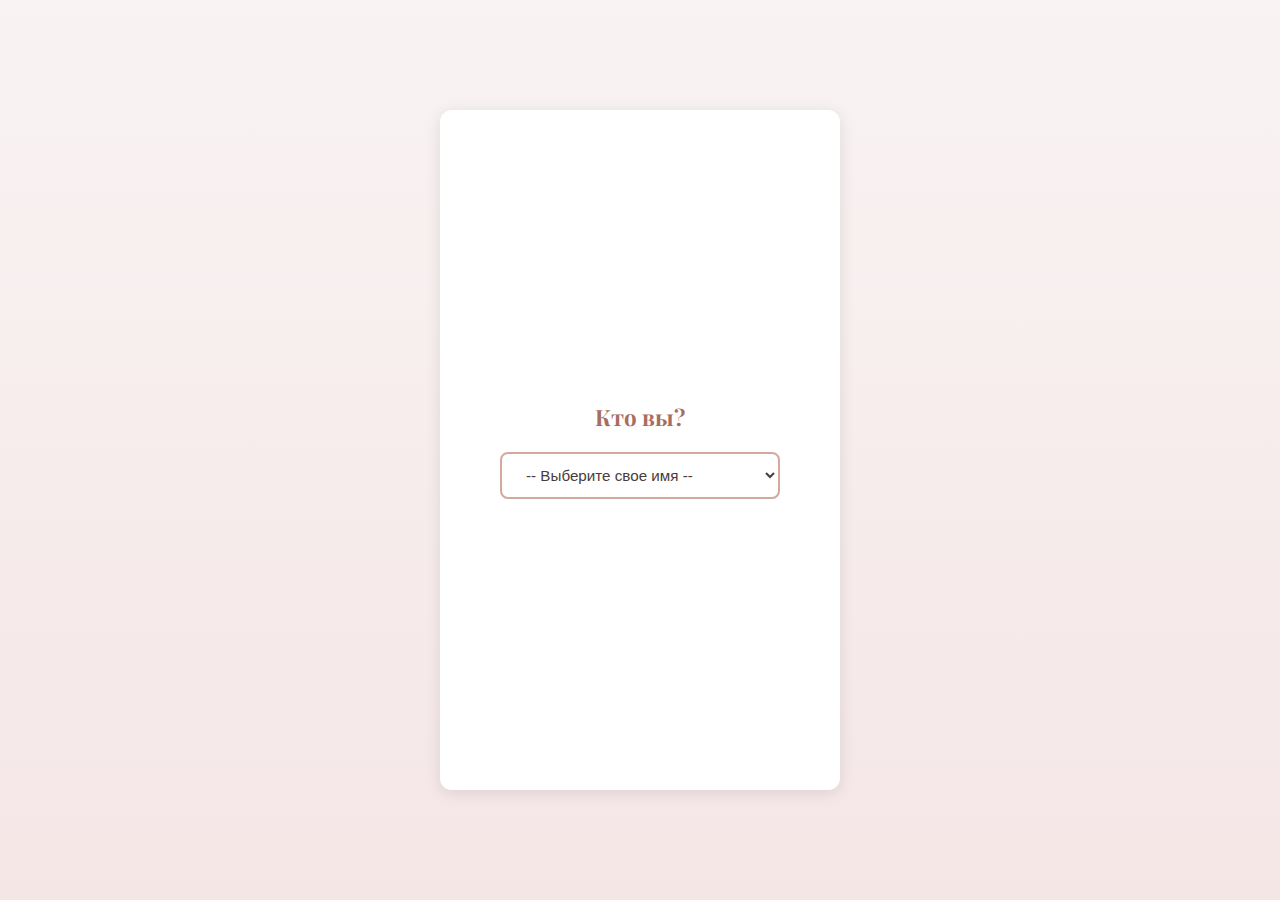
<file: index.html>
<!DOCTYPE html>
<html lang="ru">
<head>
    <meta charset="UTF-8">
    <meta name="viewport" content="width=device-width, initial-scale=1.0, maximum-scale=1.0, user-scalable=no">
    <title>Приглашение на свадьбу Алины и Максима</title>
    <style>
        @import url('https://fonts.googleapis.com/css2?family=Playfair+Display:wght@400;700&family=Marck+Script&family=Roboto:wght@300;400&display=swap');
        
        * {
            margin: 0;
            padding: 0;
            box-sizing: border-box;
            -webkit-tap-highlight-color: transparent;
        }
        
        body {
            font-family: 'Roboto', sans-serif;
            background: linear-gradient(to bottom, #f9f3f3, #f5e6e6);
            color: #4a3c3c;
            height: 100vh;
            overflow: hidden;
            display: flex;
            justify-content: center;
            align-items: center;
            padding: 10px;
        }
        
        .container {
            width: 100%;
            max-width: 400px;
            height: 84vh;
            max-height: 680px;
            background: rgba(255, 255, 255, 0.98);
            border-radius: 12px;
            box-shadow: 0 3px 15px rgba(0, 0, 0, 0.1);
            overflow: hidden;
            padding: 15px;
            position: relative;
            display: flex;
            flex-direction: column;
        }
        
        .guest-selector {
            text-align: center;
            padding: 20px 10px;
            animation: fadeIn 1s ease;
            flex: 1;
            display: flex;
            flex-direction: column;
            justify-content: center;
        }
        
        .guest-selector h2 {
            font-family: 'Playfair Display', serif;
            color: #a76d60;
            margin-bottom: 20px;
            font-size: 1.4rem;
        }
        
        select {
            padding: 12px 20px;
            border: 2px solid #d4a8a0;
            border-radius: 8px;
            font-size: 0.95rem;
            background: white;
            color: #4a3c3c;
            width: 100%;
            max-width: 280px;
            outline: none;
            margin: 0 auto;
            display: block;
            cursor: pointer;
        }
        
        .invitation-content {
            display: none;
            flex-direction: column;
            height: 100%;
            overflow: hidden;
            animation: fadeIn 0.5s ease;
        }
        
        .header {
            text-align: center;
            padding: 8px 0;
            margin-bottom: 5px;
        }
        
        .names {
            font-family: 'Playfair Display', serif;
            font-size: 1.7rem;
            margin-bottom: 5px;
            color: #a76d60;
        }
        
        .date {
            font-family: 'Marck Script', cursive;
            font-size: 1.2rem;
            margin-bottom: 8px;
            color: #7c5c5c;
        }
        
        .personal-greeting {
            font-size: 0.95rem;
            line-height: 1.4;
            margin: 10px 0;
            text-align: center;
            padding: 0 5px;
        }
        
        .events {
            display: flex;
            flex-direction: column;
            margin: 10px 0;
            gap: 12px;
        }
        
        .event-card {
            background: white;
            border-radius: 8px;
            padding: 14px;
            box-shadow: 0 2px 6px rgba(0, 0, 0, 0.05);
            border: 1px solid #f0e0e0;
        }
        
        .event-card h3 {
            font-family: 'Playfair Display', serif;
            color: #a76d60;
            margin-bottom: 10px;
            font-size: 1.1rem;
            text-align: center;
        }
        
        .event-time {
            font-weight: bold;
            margin-bottom: 6px;
            font-size: 0.95rem;
        }
        
        .event-address {
            margin-top: 10px;
            padding: 10px;
            background: #f8f0f0;
            border-radius: 6px;
            font-size: 0.9rem;
            line-height: 1.4;
        }
        
        .notes {
            background: #f8f0f0;
            padding: 14px;
            border-radius: 8px;
            margin: 10px 0;
            font-size: 0.85rem;
            border-left: 3px solid #d4a8a0;
        }
        
        .notes h3 {
            font-family: 'Playfair Display', serif;
            color: #a76d60;
            margin-bottom: 10px;
            font-size: 1rem;
            text-align: center;
        }
        
        .notes ul {
            padding-left: 18px;
        }
        
        .notes li {
            margin: 8px 0;
            line-height: 1.4;
        }
        
        footer {
            text-align: center;
            margin-top: 10px;
            padding: 10px 0;
            color: #7c5c5c;
            font-size: 0.8rem;
            border-top: 1px solid #f0e0e0;
        }
        
        /* Анимации */
        @keyframes fadeIn {
            from { opacity: 0; }
            to { opacity: 1; }
        }
        
        /* Декоративные элементы */
        .divider {
            height: 1px;
            background: linear-gradient(to right, transparent, #d4a8a0, transparent);
            margin: 12px 0;
            width: 100%;
        }
        
        /* Адаптивность */
        @media (max-height: 700px) {
            .container {
                height: 88vh;
                max-height: 88vh;
                padding: 12px;
            }
            
            .names {
                font-size: 1.5rem;
            }
            
            .date {
                font-size: 1.1rem;
            }
            
            .event-card {
                padding: 12px;
            }
            
            .notes {
                padding: 12px;
            }
        }
    </style>
</head>
<body>
    <div class="container">
        <div class="guest-selector" id="guest-selector">
            <h2>Кто вы?</h2>
            <select id="guest-select">
                <option value="">-- Выберите свое имя --</option>
                <option value="Дмитрий">Дмитрий</option>
                <option value="Максим">Максим</option>
                <option value="Мария">Мария</option>
                <option value="Александр">Александр</option>
                <option value="Александр и Елизавета">Александр и Елизавета</option>
                <option value="Алексей и Анастасия">Алексей и Анастасия</option>
                <option value="Сергей и Мария">Сергей и Мария</option>
                <option value="Максим и Анна">Максим и Анна</option>
                <option value="Антон и Татьяна">Антон и Татьяна</option>
                <option value="Дмитрий и Маргарита">Дмитрий и Маргарита</option>
                <option value="Екатерина">Екатерина</option>
            </select>
        </div>
        
        <div class="invitation-content" id="invitation-content">
            <div class="header">
                <h1 class="names">Алина & Максим</h1>
                <div class="date">25 октября 2025 года</div>
            </div>
            
            <div class="personal-greeting">
                <p>Дорогой(ая) <strong><span id="guest-name"></span></strong>!</p>
                <p>С огромной радостью приглашаем вас разделить с нами самый важный и счастливый день в нашей жизни!</p>
            </div>
            
            <div class="divider"></div>
            
            <div class="events">
                <div class="event-card">
                    <h3>Церемония бракосочетания</h3>
                    <div class="event-time">Когда: 25 октября 2025 года, 10:00</div>
                    <div class="event-address">
                        Где:<br>
                        Октябрьский отдел ЗАГС<br>
                        Гожувская ул., 40
                    </div>
                </div>
                
                <div class="event-card">
                    <h3>Банкет</h3>
                    <div class="event-time">Когда: 25 октября 2025 года, 15:00</div>
                    <div class="event-address">
                        Где:<br>
                        Октябрьская ул., 17<br>
                        рабочий посёлок Луховка<br>
                        Гостевой домик «Это база»
                    </div>
                </div>
            </div>
            
            <div class="divider"></div>
            
            <div class="notes">
                <h3>Важная информация</h3>
                <ul>
                    <li>Пожалуйста, прихватите с собой теплую одежду, так как на территории есть мангальная зона на улице.</li>
                    <li>Для желающих посетить баню - возьмите с собой все необходимое.</li>
                    <li>На столе будет основной алкоголь (крепкий). Слабоалкогольные напитки каждый может взять по своему вкусу без ограничений.</li>
                </ul>
            </div>
            
            <footer>
                <p>С нетерпением ждем этого дня и надеемся разделить его с вами!</p>
            </footer>
        </div>
    </div>

    <script>
        // Обработка выбора гостя
        document.getElementById('guest-select').addEventListener('change', function() {
            const guestName = this.value;
            if (guestName) {
                document.getElementById('guest-name').textContent = guestName;
                document.getElementById('guest-selector').style.display = 'none';
                document.getElementById('invitation-content').style.display = 'flex';
                
                // Добавляем класс для предотвращения прокрутки
                document.body.classList.add('no-scroll');
            }
        });
        
        // Предотвращение масштабирования
        document.addEventListener('touchmove', function(event) {
            if (event.scale !== 1) {
                event.preventDefault();
            }
        }, { passive: false });
        
        // Блокировка зума при двойном тапе
        let lastTouchEnd = 0;
        document.addEventListener('touchend', function(event) {
            const now = (new Date()).getTime();
            if (now - lastTouchEnd <= 300) {
                event.preventDefault();
            }
            lastTouchEnd = now;
        }, false);
        
        // Дополнительные стили для предотвращения прокрутки
        const style = document.createElement('style');
        style.textContent = `
            .no-scroll {
                overflow: hidden !important;
                position: fixed;
                width: 100%;
                height: 100%;
            }
        `;
        document.head.appendChild(style);
    </script>
</body>
</html>
</file>
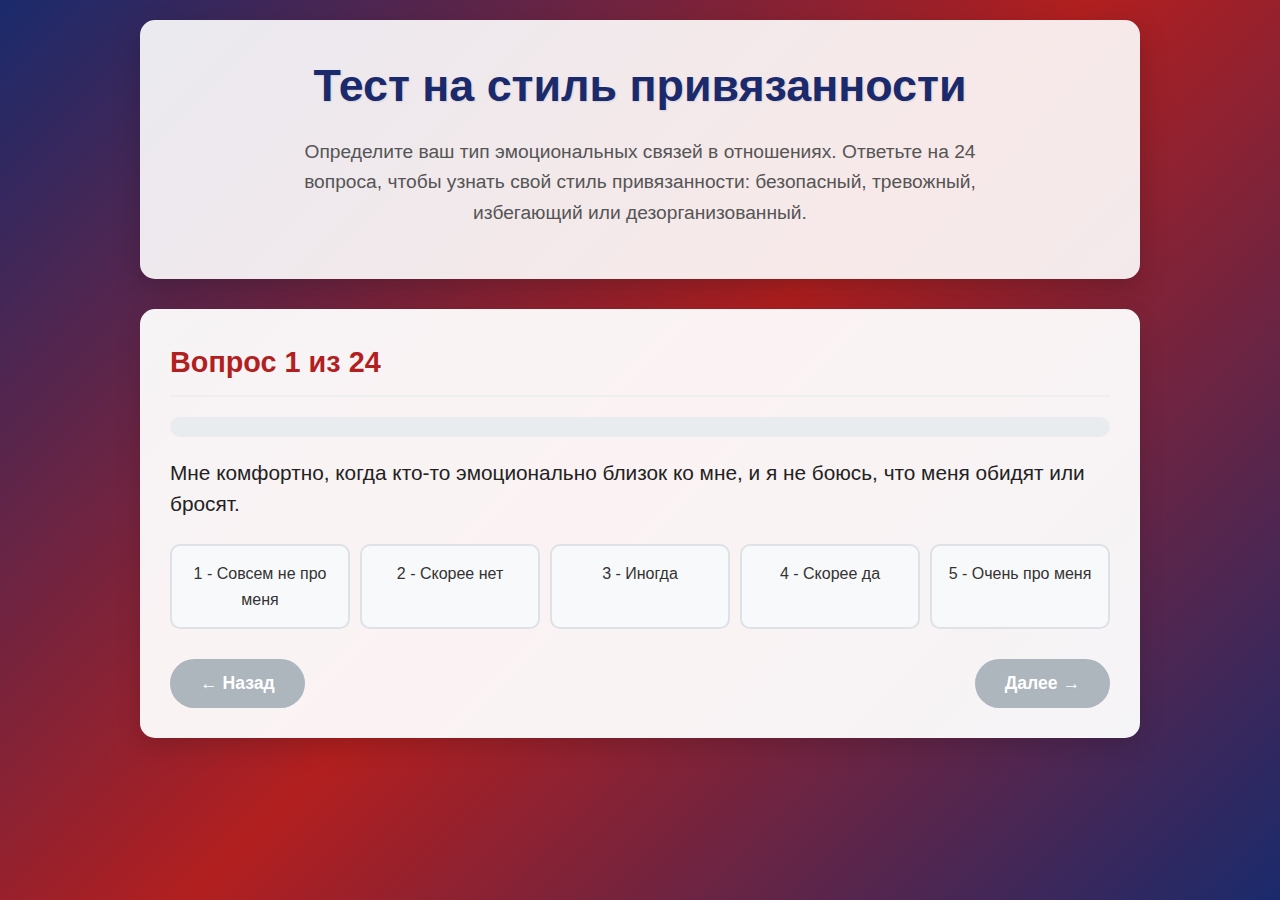
<file: test.html>
<!DOCTYPE html>
<html lang="ru">
<head>
    <meta charset="UTF-8">
    <meta name="viewport" content="width=device-width, initial-scale=1.0">
    <title>Тест на стиль привязанности</title>
    <style>
        * {
            box-sizing: border-box;
            margin: 0;
            padding: 0;
            font-family: 'Segoe UI', Tahoma, Geneva, Verdana, sans-serif;
        }
        
        body {
            background: linear-gradient(135deg, #1a2a6c, #b21f1f, #1a2a6c);
            color: #333;
            line-height: 1.6;
            padding: 20px;
            min-height: 100vh;
        }
        
        .container {
            max-width: 1000px;
            margin: 0 auto;
        }
        
        header {
            text-align: center;
            padding: 30px 20px;
            background: rgba(255, 255, 255, 0.9);
            border-radius: 15px;
            box-shadow: 0 10px 30px rgba(0, 0, 0, 0.2);
            margin-bottom: 30px;
        }
        
        h1 {
            font-size: 2.8rem;
            color: #1a2a6c;
            margin-bottom: 15px;
            text-shadow: 1px 1px 2px rgba(0,0,0,0.1);
        }
        
        .subtitle {
            font-size: 1.2rem;
            color: #555;
            max-width: 700px;
            margin: 0 auto 20px;
        }
        
        .card {
            background: rgba(255, 255, 255, 0.95);
            border-radius: 15px;
            padding: 30px;
            box-shadow: 0 8px 25px rgba(0, 0, 0, 0.15);
            margin-bottom: 30px;
            transition: transform 0.3s ease;
        }
        
        .card:hover {
            transform: translateY(-5px);
        }
        
        .section-title {
            color: #b21f1f;
            font-size: 1.8rem;
            margin-bottom: 20px;
            padding-bottom: 10px;
            border-bottom: 2px solid #eee;
        }
        
        .progress-container {
            background: #e9ecef;
            border-radius: 10px;
            height: 20px;
            margin: 20px 0;
            overflow: hidden;
        }
        
        .progress-bar {
            height: 100%;
            background: linear-gradient(90deg, #1a2a6c, #b21f1f);
            width: 0%;
            transition: width 0.5s ease;
        }
        
        .question {
            font-size: 1.3rem;
            margin-bottom: 25px;
            font-weight: 500;
            color: #222;
            line-height: 1.5;
        }
        
        .options {
            display: grid;
            grid-template-columns: repeat(5, 1fr);
            gap: 10px;
            margin-bottom: 30px;
        }
        
        .option {
            background: #f8f9fa;
            border: 2px solid #dee2e6;
            border-radius: 10px;
            padding: 15px 5px;
            text-align: center;
            cursor: pointer;
            transition: all 0.2s ease;
            font-weight: 500;
        }
        
        .option:hover {
            background: #e9ecef;
            transform: translateY(-2px);
        }
        
        .option.selected {
            background: #1a2a6c;
            color: white;
            border-color: #1a2a6c;
            box-shadow: 0 4px 8px rgba(0,0,0,0.1);
        }
        
        .btn {
            background: linear-gradient(135deg, #1a2a6c, #b21f1f);
            color: white;
            border: none;
            padding: 14px 30px;
            font-size: 1.1rem;
            border-radius: 50px;
            cursor: pointer;
            transition: all 0.3s ease;
            font-weight: 600;
            display: inline-block;
            box-shadow: 0 4px 15px rgba(0,0,0,0.2);
        }
        
        .btn:hover {
            transform: translateY(-3px);
            box-shadow: 0 7px 20px rgba(0,0,0,0.25);
        }
        
        .btn:active {
            transform: translateY(1px);
        }
        
        .btn:disabled {
            background: #adb5bd;
            cursor: not-allowed;
            transform: none;
            box-shadow: none;
        }
        
        .navigation {
            display: flex;
            justify-content: space-between;
            margin-top: 20px;
        }
        
        .results-container {
            display: none;
            padding: 30px;
        }
        
        .result-card {
            background: white;
            border-radius: 15px;
            padding: 30px;
            box-shadow: 0 8px 25px rgba(0, 0, 0, 0.15);
            margin-bottom: 30px;
        }
        
        .result-title {
            color: #b21f1f;
            font-size: 2rem;
            margin-bottom: 20px;
            text-align: center;
        }
        
        .score-container {
            display: flex;
            justify-content: space-around;
            flex-wrap: wrap;
            margin: 30px 0;
        }
        
        .score-card {
            background: #f8f9fa;
            border-radius: 10px;
            padding: 20px;
            width: 30%;
            min-width: 250px;
            margin: 10px;
            text-align: center;
            box-shadow: 0 4px 10px rgba(0,0,0,0.08);
        }
        
        .score-title {
            font-size: 1.2rem;
            margin-bottom: 15px;
            color: #1a2a6c;
            font-weight: 600;
        }
        
        .score-value {
            font-size: 2.5rem;
            font-weight: 700;
            color: #b21f1f;
        }
        
        .score-max {
            font-size: 1rem;
            color: #6c757d;
        }
        
        .characteristics, .recommendations {
            margin: 30px 0;
            padding: 20px;
            background: #f8f9fa;
            border-radius: 10px;
        }
        
        .list-title {
            color: #1a2a6c;
            margin-bottom: 15px;
            font-size: 1.4rem;
        }
        
        ul {
            padding-left: 25px;
            margin-bottom: 20px;
        }
        
        li {
            margin-bottom: 12px;
            line-height: 1.5;
        }
        
        .copy-container {
            text-align: center;
            margin-top: 30px;
        }
        
        @media (max-width: 768px) {
            .options {
                grid-template-columns: 1fr;
            }
            
            .score-card {
                width: 100%;
            }
            
            h1 {
                font-size: 2.2rem;
            }
        }
    </style>
</head>
<body>
    <div class="container">
        <header>
            <h1>Тест на стиль привязанности</h1>
            <p class="subtitle">Определите ваш тип эмоциональных связей в отношениях. Ответьте на 24 вопроса, чтобы узнать свой стиль привязанности: безопасный, тревожный, избегающий или дезорганизованный.</p>
        </header>
        
        <main>
            <div id="test-container" class="card">
                <h2 class="section-title" id="section-title">Вопрос 1 из 24</h2>
                
                <div class="progress-container">
                    <div class="progress-bar" id="progress-bar"></div>
                </div>
                
                <div class="question" id="question">Мне комфортно, когда кто-то эмоционально близок ко мне, и я не боюсь, что меня обидят или бросят.</div>
                
                <div class="options" id="options">
                    <div class="option" data-value="1">1 - Совсем не про меня</div>
                    <div class="option" data-value="2">2 - Скорее нет</div>
                    <div class="option" data-value="3">3 - Иногда</div>
                    <div class="option" data-value="4">4 - Скорее да</div>
                    <div class="option" data-value="5">5 - Очень про меня</div>
                </div>
                
                <div class="navigation">
                    <button id="prev-btn" class="btn" disabled>← Назад</button>
                    <button id="next-btn" class="btn">Далее →</button>
                </div>
            </div>
            
            <div id="results-container" class="results-container">
                <!-- Результаты будут сгенерированы динамически -->
            </div>
        </main>
    </div>

    <script>
        // Вопросы теста
        const questions = [
            "Мне комфортно, когда кто-то эмоционально близок ко мне, и я не боюсь, что меня обидят или бросят.",
            "Я стыжусь или чувствую себя глупо, когда мне приходится открыто говорить о своих чувствах или потребностях в отношениях.",
            "Я часто беспокоюсь, что мой партнер (или близкий человек) перестанет меня любить, охладеет или уйдет к другому.",
            "Я стараюсь не зависеть от других и предпочитаю справляться с трудностями в одиночку, даже если это тяжело.",
            "Я верю, что близкие люди поддержат меня в трудной ситуации и не воспользуются моей уязвимостью.",
            "Я сомневаюсь, что партнер искренне заботится обо мне, даже если он/она говорит или делает что-то хорошее.",
            "В конфликтах я склонен(на) «замирать», теряюсь или чувствую, что не могу ясно мыслить.",
            "Я сознательно избегаю глубокой эмоциональной близости, потому что боюсь, что меня ранят или предадут.",
            "Когда я расстроен(а), мне сложно выразить свои чувства, и я предпочитаю «закрыться» или сделать вид, что всё в порядке.",
            "Я доверяю, что мои близкие не станут намеренно причинять мне боль, даже если мы в ссоре.",
            "Меня пугает, когда кто-то слишком сильно зависит от меня эмоционально — я чувствую себя в ловушке.",
            "Когда партнер не отвечает на сообщение или звонок, я сразу думаю, что он/она злится, охладел(а) или потерял(а) интерес.",
            "Я избегаю сближения с людьми, потому что уверен(а), что в итоге меня предадут или разочаруют.",
            "Я часто чувствую, что мои потребности в отношениях слишком обременительны для других, поэтому стараюсь их скрывать.",
            "В спорах я часто чувствую, что должен(на) немедленно решить проблему, иначе отношения рухнут.",
            "Мне легче обсуждать факты или логику, чем говорить о чувствах — свои или чужие.",
            "Я часто ловлю себя на мысли, что партнер «обязан» догадываться о моих потребностях без слов, и злюсь, если этого не происходит.",
            "После ссоры я долго не могу успокоиться, прокручиваю диалоги в голове и ищу скрытые смыслы в словах партнера.",
            "Я чувствую себя «не в своей тарелке», когда кто-то пытается заботиться обо мне или проявлять нежность — мне проще быть тем, кто заботится.",
            "Мне кажется, что пока я «полезен» другим (решаю проблемы, помогаю, даю ресурсы), меня ценят и не бросят.",
            "Я часто жертвую своими интересами или комфортом, чтобы сохранить мир в отношениях, а потом чувствую обиду.",
            "Меня раздражает, если партнер требует «слишком много» эмоций: разговоров о чувствах, частых признаний в любви.",
            "Если отношения становятся слишком близкими, я неосознанно саботирую их: придираюсь, отдаляюсь или фокусируюсь на работе.",
            "Я верю, что настоящая любовь — это когда принимают тебя со всеми слабостями, а не только с сильными сторонами."
        ];
        
        // Классификация вопросов по шкалам
        const secureQuestions = [0, 4, 9, 14, 19, 23];
        const anxiousQuestions = [2, 5, 11, 16, 17, 20];
        const avoidantQuestions = [3, 7, 8, 12, 15, 21];
        
        // Элементы DOM
        const testContainer = document.getElementById('test-container');
        const resultsContainer = document.getElementById('results-container');
        const sectionTitle = document.getElementById('section-title');
        const progressBar = document.getElementById('progress-bar');
        const questionElement = document.getElementById('question');
        const optionsContainer = document.getElementById('options');
        const prevBtn = document.getElementById('prev-btn');
        const nextBtn = document.getElementById('next-btn');
        
        // Переменные состояния
        let currentQuestion = 0;
        let answers = new Array(questions.length).fill(0);
        
        // Инициализация теста
        function initTest() {
            updateQuestion();
            updateProgressBar();
            
            // Обработчики событий для вариантов ответов
            document.querySelectorAll('.option').forEach(option => {
                option.addEventListener('click', () => {
                    // Сброс выбора для всех вариантов
                    document.querySelectorAll('.option').forEach(opt => {
                        opt.classList.remove('selected');
                    });
                    
                    // Выбор текущего варианта
                    option.classList.add('selected');
                    
                    // Сохранение ответа
                    const value = parseInt(option.getAttribute('data-value'));
                    answers[currentQuestion] = value;
                    
                    // Активация кнопки "Далее"
                    nextBtn.disabled = false;
                });
            });
            
            // Обработчики кнопок навигации
            prevBtn.addEventListener('click', goToPrevQuestion);
            nextBtn.addEventListener('click', goToNextQuestion);
        }
        
        // Обновление текущего вопроса
        function updateQuestion() {
            sectionTitle.textContent = `Вопрос ${currentQuestion + 1} из ${questions.length}`;
            questionElement.textContent = questions[currentQuestion];
            
            // Сброс выбора вариантов
            document.querySelectorAll('.option').forEach(opt => {
                opt.classList.remove('selected');
            });
            
            // Восстановление предыдущего ответа, если он есть
            if (answers[currentQuestion] > 0) {
                const selectedOption = document.querySelector(`.option[data-value="${answers[currentQuestion]}"]`);
                if (selectedOption) {
                    selectedOption.classList.add('selected');
                }
            }
            
            // Обновление состояния кнопок
            prevBtn.disabled = currentQuestion === 0;
            nextBtn.disabled = answers[currentQuestion] === 0;
            nextBtn.textContent = currentQuestion === questions.length - 1 ? "Завершить тест" : "Далее →";
        }
        
        // Обновление прогресс-бара
        function updateProgressBar() {
            const progressPercentage = (currentQuestion / questions.length) * 100;
            progressBar.style.width = `${progressPercentage}%`;
        }
        
        // Переход к предыдущему вопросу
        function goToPrevQuestion() {
            if (currentQuestion > 0) {
                currentQuestion--;
                updateQuestion();
                updateProgressBar();
            }
        }
        
        // Переход к следующему вопросу
        function goToNextQuestion() {
            if (currentQuestion < questions.length - 1) {
                currentQuestion++;
                updateQuestion();
                updateProgressBar();
            } else {
                // Завершение теста
                showResults();
            }
        }
        
        // Расчет результатов
        function calculateResults() {
            let secureScore = 0;
            let anxiousScore = 0;
            let avoidantScore = 0;
            
            // Расчет баллов по шкалам
            secureQuestions.forEach(index => {
                secureScore += answers[index] || 0;
            });
            
            anxiousQuestions.forEach(index => {
                anxiousScore += answers[index] || 0;
            });
            
            avoidantQuestions.forEach(index => {
                avoidantScore += answers[index] || 0;
            });
            
            // Максимальные баллы (6 вопросов * 5 баллов)
            const maxScore = 30;
            
            // Определение типа привязанности
            let attachmentType = "";
            let attachmentDescription = "";
            let characteristics = "";
            let recommendations = "";
            
            if (anxiousScore > 20 && avoidantScore > 20) {
                attachmentType = "Тревожно-избегающий (дезорганизованный)";
                attachmentDescription = "Данный тип формируется как следствие травматичного опыта в отношениях и характеризуется противоречивыми импульсами: сильным желанием близости и одновременным страхом быть уязвимым.";
                characteristics = `
                    <ul>
                        <li><strong>Двойной конфликт</strong>: сочетание страха отвержения и трудностей с открытостью в стрессе</li>
                        <li><strong>Гипернезависимость</strong>: предпочтение справляться с трудностями в одиночку</li>
                        <li><strong>Страх уязвимости</strong>: сложности с выражением чувств, склонность "закрываться"</li>
                        <li><strong>Триггеры</strong>: эмоциональная зависимость партнера вызывает чувство ловушки</li>
                    </ul>
                `;
                recommendations = `
                    <ul>
                        <li>При тревоге спрашивайте себя: "Это реальность или прошлый опыт?"</li>
                        <li>При желании закрыться говорите партнеру: "Мне нужна пауза 20 минут" вместо молчания</li>
                        <li>Озвучивайте потребности сразу: "Я помогу, но мне нужно..."</li>
                        <li>Разделяйте реакции на текущую ситуацию и травмы прошлого</li>
                        <li>Обратитесь к терапии привязанности для проработки травм</li>
                    </ul>
                `;
            } else if (anxiousScore > avoidantScore && anxiousScore > secureScore) {
                attachmentType = "Тревожный";
                attachmentDescription = "Для этого типа характерны сильное желание близости и страх быть брошенным. Вы можете испытывать тревогу, когда партнер проявляет независимость.";
                characteristics = `
                    <ul>
                        <li><strong>Страх отвержения</strong>: беспокойство о стабильности отношений</li>
                        <li><strong>Потребность в подтверждении</strong>: частый поиск подтверждений любви и заботы</li>
                        <li><strong>Эмоциональная зависимость</strong>: трудности с автономией в отношениях</li>
                    </ul>
                `;
                recommendations = `
                    <ul>
                        <li>Развивайте навыки самоуспокоения при тревоге</li>
                        <li>Практикуйте осознание своих потребностей</li>
                        <li>Устанавливайте здоровые границы в отношениях</li>
                    </ul>
                `;
            } else if (avoidantScore > anxiousScore && avoidantScore > secureScore) {
                attachmentType = "Избегающий";
                attachmentDescription = "Этот тип характеризуется дистанцированием в отношениях, трудностями с выражением чувств и предпочтением сохранять эмоциональную независимость.";
                characteristics = `
                    <ul>
                        <li><strong>Эмоциональная дистанция</strong>: трудности с выражением чувств и близостью</li>
                        <li><strong>Гипернезависимость</strong>: предпочтение справляться с трудностями в одиночку</li>
                        <li><strong>Страх уязвимости</strong>: избегание ситуаций, требующих эмоциональной открытости</li>
                    </ul>
                `;
                recommendations = `
                    <ul>
                        <li>Практикуйте постепенное раскрытие в безопасной обстановке</li>
                        <li>Развивайте осознание своих эмоций</li>
                        <li>Учитесь просить о поддержке в трудных ситуациях</li>
                    </ul>
                `;
            } else if (secureScore > anxiousScore && secureScore > avoidantScore) {
                attachmentType = "Безопасный (надежный)";
                attachmentDescription = "Вы чувствуете себя комфортно как в близости, так и в автономии. Способны открыто выражать свои потребности и эмоции.";
                characteristics = `
                    <ul>
                        <li><strong>Эмоциональная стабильность</strong>: спокойное отношение к близости и дистанции</li>
                        <li><strong>Доверие</strong>: уверенность в партнере и отношениях</li>
                        <li><strong>Открытость</strong>: способность выражать свои чувства и потребности</li>
                    </ul>
                `;
                recommendations = `
                    <ul>
                        <li>Продолжайте развивать эмоциональный интеллект</li>
                        <li>Поддерживайте здоровые коммуникативные привычки</li>
                        <li>Будьте внимательны к потребностям партнера</li>
                    </ul>
                `;
            } else {
                attachmentType = "Смешанный";
                attachmentDescription = "Ваши результаты показывают сочетание нескольких стилей привязанности. Это может быть ситуативной реакцией или отражением разных аспектов ваших отношений.";
                characteristics = `
                    <ul>
                        <li><strong>Гибкость</strong>: способность адаптироваться к разным ситуациям</li>
                        <li><strong>Контекстная реакция</strong>: разные стили в зависимости от ситуации</li>
                    </ul>
                `;
                recommendations = `
                    <ul>
                        <li>Анализируйте, в каких ситуациях проявляются разные стили</li>
                        <li>Развивайте осознанность в отношениях</li>
                        <li>Практикуйте различные стратегии привязанности</li>
                    </ul>
                `;
            }
            
            return {
                secureScore,
                anxiousScore,
                avoidantScore,
                attachmentType,
                attachmentDescription,
                characteristics,
                recommendations
            };
        }

        // Показ результатов
        function showResults() {
            const results = calculateResults();
            
            // Генерация HTML результатов
            resultsContainer.innerHTML = `
                <div class="result-card">
                    <h2 class="result-title">Ваши результаты</h2>
                    
                    <div class="score-container">
                        <div class="score-card">
                            <div class="score-title">Надежная привязанность</div>
                            <div class="score-value">${results.secureScore}</div>
                            <div class="score-max">из 30 баллов</div>
                        </div>
                        
                        <div class="score-card">
                            <div class="score-title">Тревожная привязанность</div>
                            <div class="score-value">${results.anxiousScore}</div>
                            <div class="score-max">из 30 баллов</div>
                        </div>
                        
                        <div class="score-card">
                            <div class="score-title">Избегающая привязанность</div>
                            <div class="score-value">${results.avoidantScore}</div>
                            <div class="score-max">из 30 баллов</div>
                        </div>
                    </div>
                    
                    <div class="result-type">
                        <h3 class="list-title">Ваш тип привязанности: <span style="color:#b21f1f">${results.attachmentType}</span></h3>
                        <p>${results.attachmentDescription}</p>
                        
                        <div class="characteristics">
                            <h3 class="list-title">Ключевые характеристики</h3>
                            ${results.characteristics}
                        </div>
                        
                        <div class="recommendations">
                            <h3 class="list-title">Рекомендации</h3>
                            ${results.recommendations}
                        </div>
                    </div>
                    
                    <div class="copy-container">
                        <button id="copy-btn" class="btn">Копировать результаты</button>
                    </div>
                </div>
            `;
            
            testContainer.style.display = 'none';
            resultsContainer.style.display = 'block';
            resultsContainer.scrollIntoView({ behavior: 'smooth' });
            
            // Добавляем обработчик кнопки копирования
            document.getElementById('copy-btn').addEventListener('click', () => {
                copyResults(results);
            });
        }

        // Копирование результатов
        function copyResults(results) {
            const resultText = `📌 РЕЗУЛЬТАТЫ ТЕСТА НА СТИЛЬ ПРИВЯЗАННОСТИ

🔢 БАЛЛЫ:
• Надежная привязанность: ${results.secureScore}/30
• Тревожная привязанность: ${results.anxiousScore}/30
• Избегающая привязанность: ${results.avoidantScore}/30

❗ ВАШ ТИП: ${results.attachmentType}

🔍 ОСНОВНЫЕ ХАРАКТЕРИСТИКИ:
${results.attachmentDescription}

💡 РЕКОМЕНДАЦИИ:
${results.recommendations.replace(/<[^>]*>/g, '')}`;

            navigator.clipboard.writeText(resultText)
                .then(() => {
                    // Визуальная обратная связь
                    const copyBtn = document.getElementById('copy-btn');
                    const originalText = copyBtn.textContent;
                    copyBtn.textContent = "✓ Скопировано!";
                    setTimeout(() => {
                        copyBtn.textContent = originalText;
                    }, 2000);
                })
                .catch(err => {
                    console.error('Ошибка копирования: ', err);
                    alert('Не удалось скопировать результаты. Попробуйте вручную выделить текст.');
                });
        }
        
        // Запуск теста при загрузке страницы
        window.addEventListener('DOMContentLoaded', initTest);
    </script>
</body>
</html>
</file>
